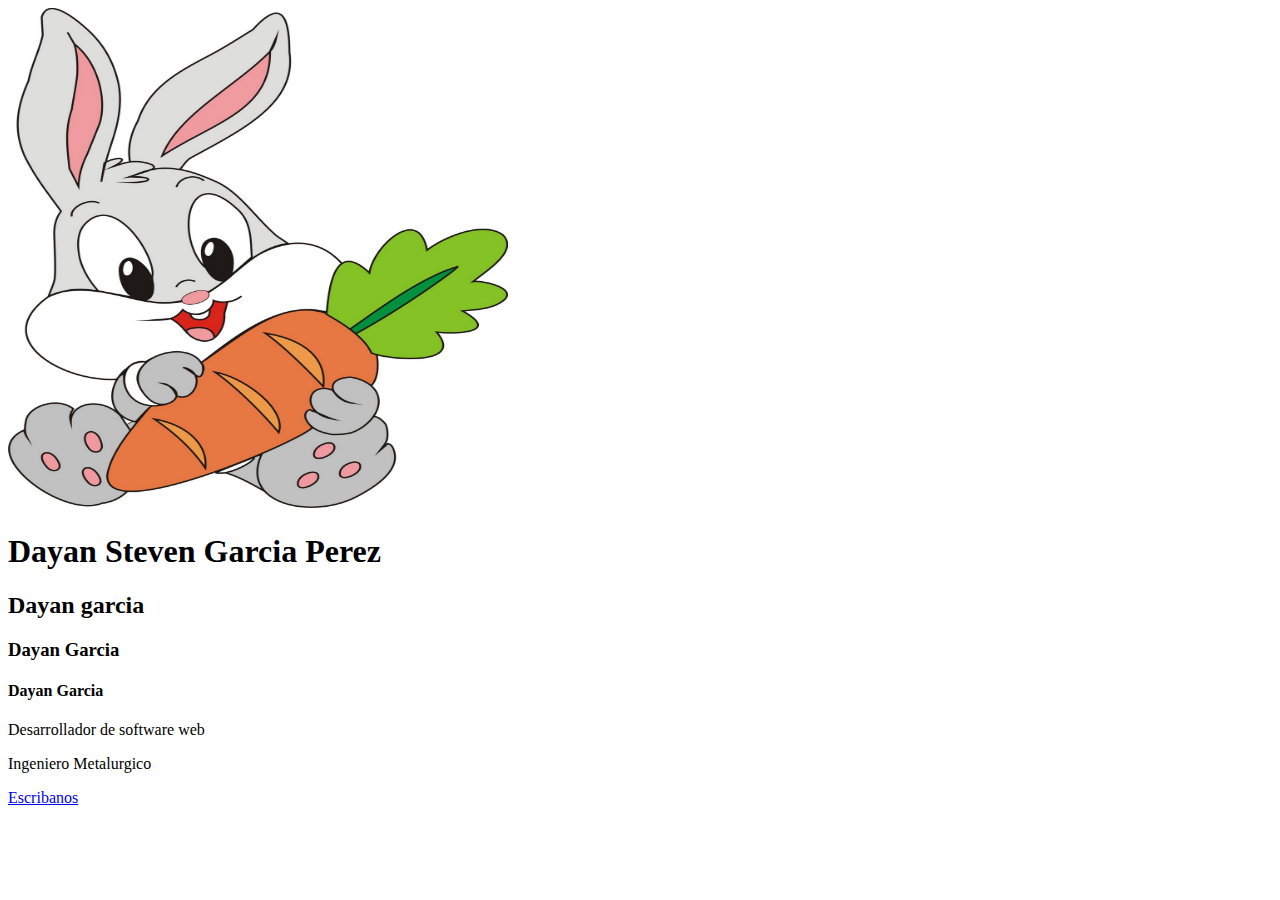
<file: index.html>
<!DOCTYPE html>
<html>
    <head>
        <title>Curriculum de Dayan Steven Garcia Perez</title>
    </head>
    <body>
        <img src="R.jpg" height="500px" width="500px" alt="Bos bony">
        <h1>Dayan Steven Garcia Perez</h1>
        <h2>Dayan garcia</h2>
        <h3>Dayan Garcia</h3>
        <h4>Dayan Garcia</h4>
        <p>Desarrollador de software web</p>
        <p>Ingeniero Metalurgico</p>
        <a href="contactenos.html" target="_top">Escribanos</a>
    </body>
</html>
</file>
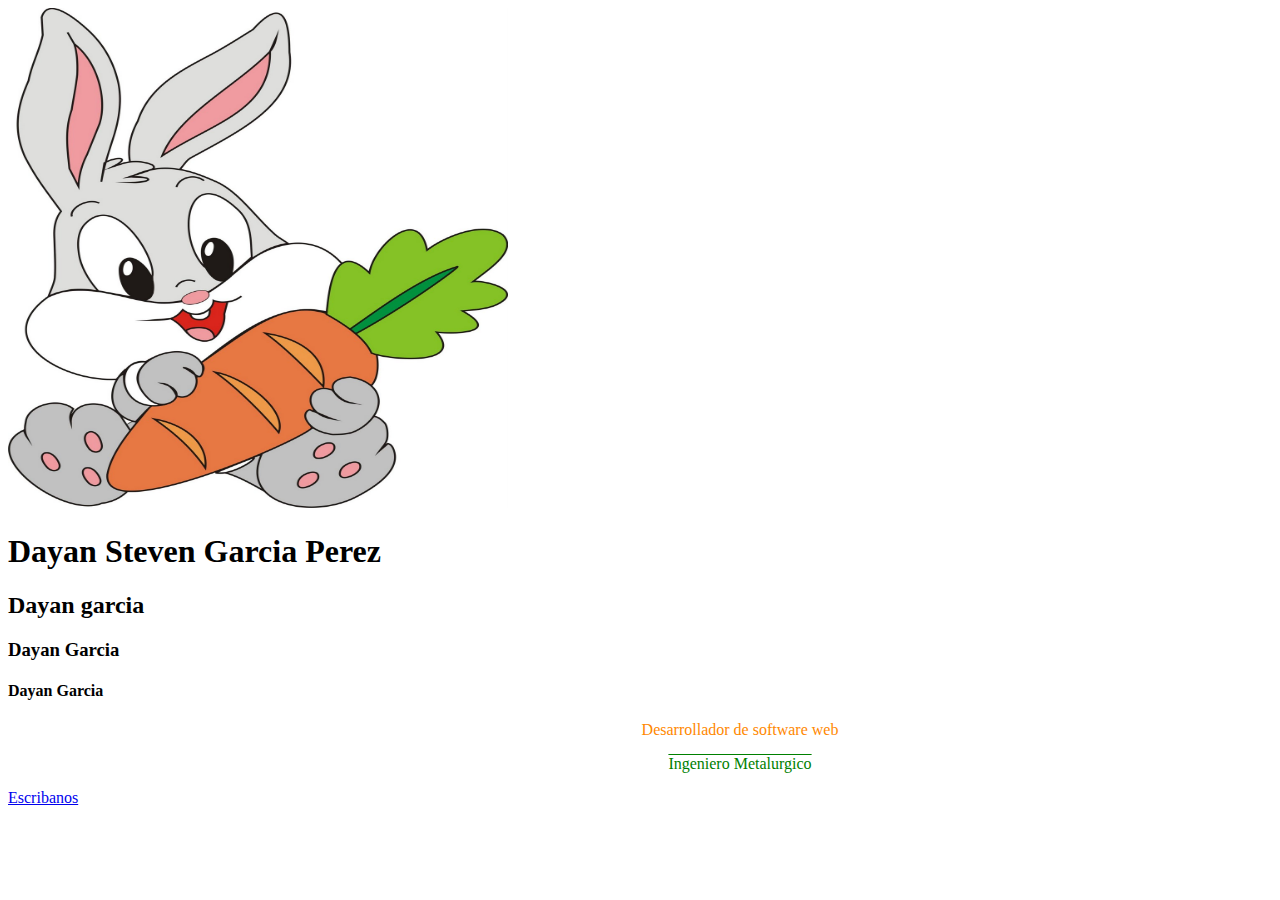
<file: inico/index.html>
<!DOCTYPE html>
<html>
    <head>
        <title>Curriculum de Dayan Steven Garcia Perez</title>
        <link rel="stylesheet" href="css/estilos.css">
    </head>
    <body>
        <img src="R.jpg" height="500px" width="500px" alt="Bos bony">
        <h1>Dayan Steven Garcia Perez</h1>
        <h2>Dayan garcia</h2>
        <h3>Dayan Garcia</h3>
        <h4>Dayan Garcia</h4>
        <p class="clase1">Desarrollador de software web</p>
        <p id="textpeque">Ingeniero Metalurgico</p>
        <a href="contactenos.html" target="_top">Escribanos</a>
    </body>
</html>
</file>
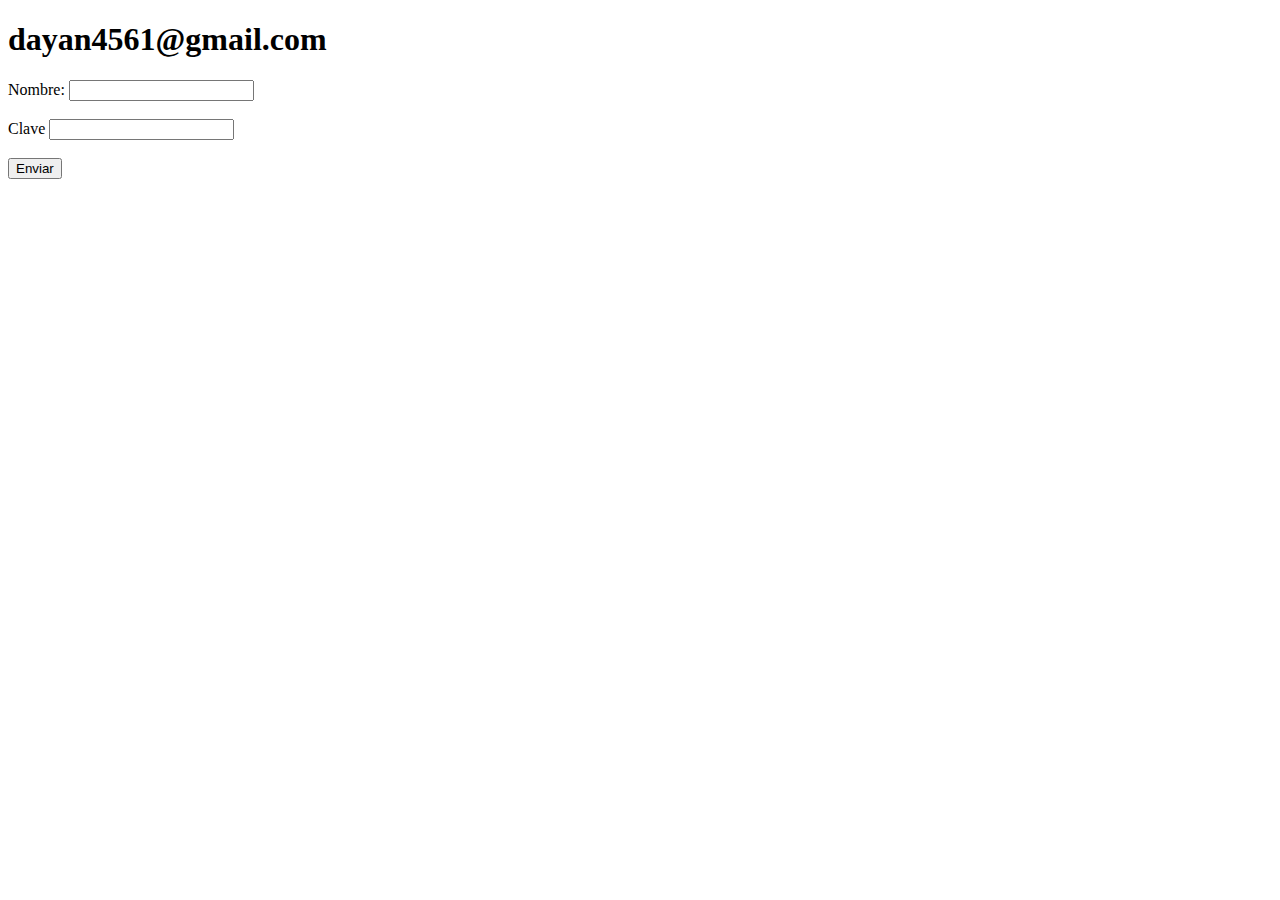
<file: inico/contactenos.html>
<!DOCTYPE html>
<html>
    <head>
        <title>Información de contacto</title>
    </head>
    <body>
        <h1>dayan4561@gmail.com</h1>
        <form action="http://35.193.82.16/submit.php" method="post">
            <label for="nombre">Nombre:</label>
            <input type="text" id="nombre" name="nombre">
            <br><br>
            <label for="clave">Clave</label>
            <input type="password" id="clave" name="clave">
            <br><br>
            <input type="submit" value="Enviar">

        </form>

    </body>
</html>
</file>
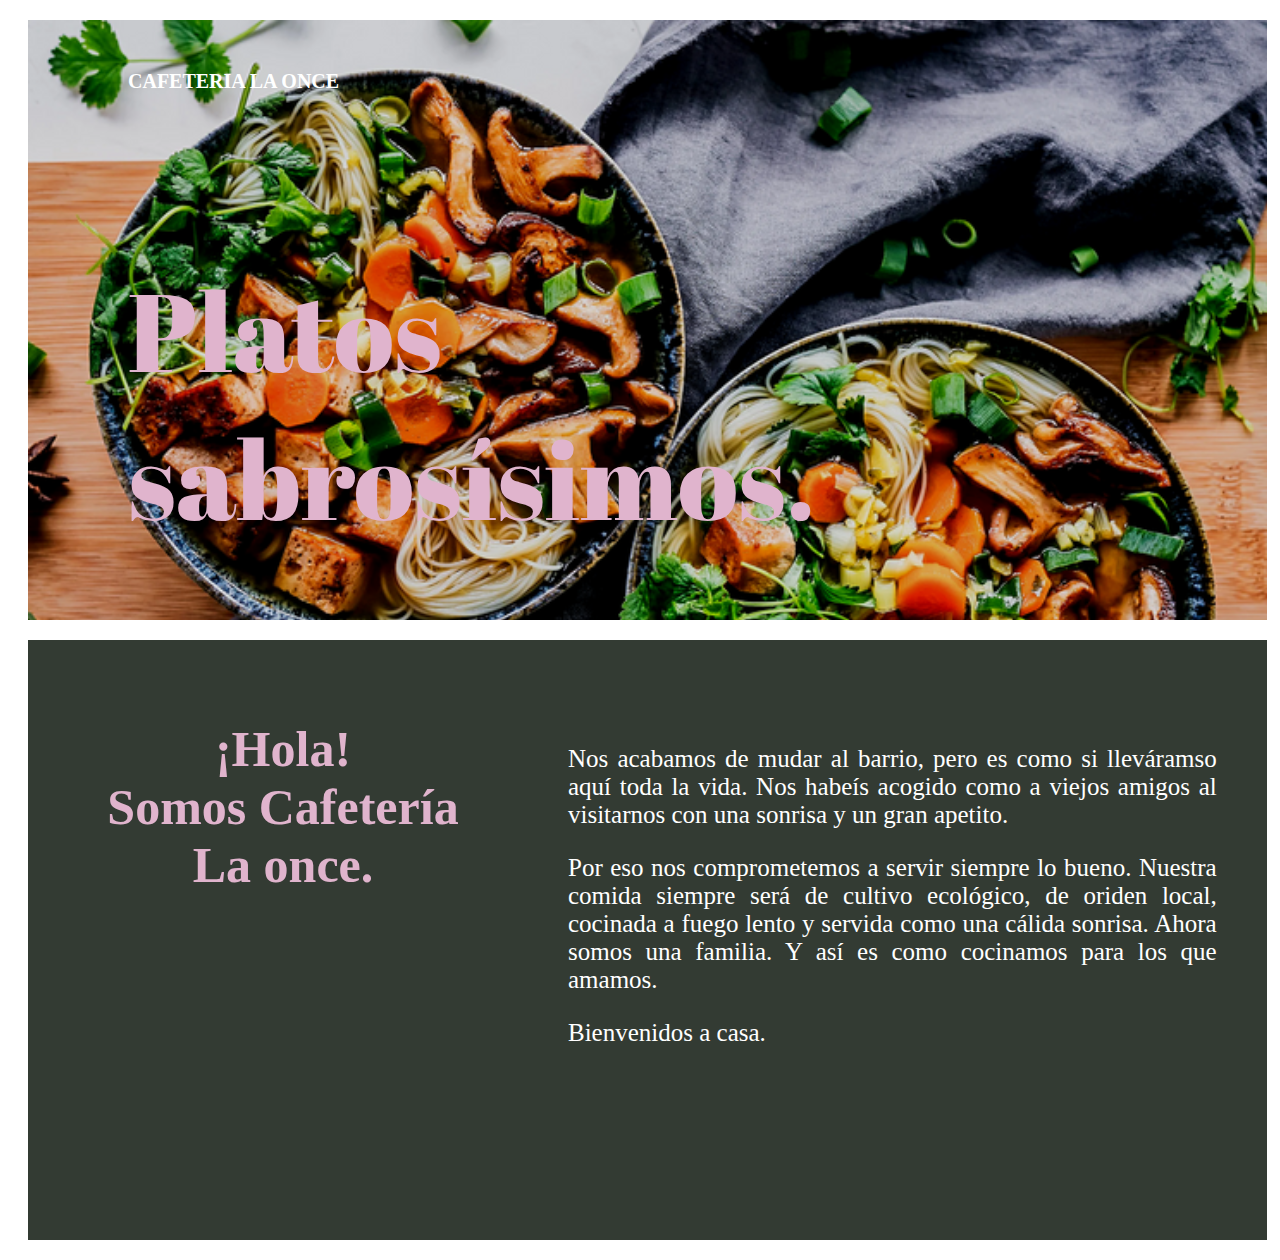
<file: proyecto de clase/pagina1.html>
<!DOCTYPE html>
<html lang="en">
<head>
    <meta charset="UTF-8">
    <meta name="viewport" content="width=device-width, initial-scale=1.0">
    <title>Document</title>
    <link rel="stylesheet" href="css/estilos.css">
    <link rel="preconnect" href="https://fonts.googleapis.com">
    <link rel="preconnect" href="https://fonts.gstatic.com" crossorigin>
    <link href="https://fonts.googleapis.com/css2?family=Abril+Fatface&display=swap" rel="stylesheet">
</head>
<body>
    <header>
        <h1 class="titulo1">CAFETERIA LA ONCE</h1>
        <p class="parrafo1 abril-fatface-regular">Platos <br>
            sabrosísimos.
        </p>
    </header>
    <section class="seccion2">
    <div class="grid-container">
      <div>
        <h1 class="parrafo2">¡Hola! <br> Somos Cafetería <br> La once.</h1>
      </div>
      <di class="parrafo3">
        <p>Nos acabamos de mudar al barrio, pero es 
            como si lleváramso aquí toda la vida. Nos
            habeís acogido como a viejos amigos al 
            visitarnos con una sonrisa y un gran apetito. 
        </p>
        <p>Por eso nos comprometemos a servir siempre
            lo bueno. Nuestra comida siempre será de 
            cultivo ecológico, de oriden local, cocinada
            a fuego lento y servida como una cálida 
            sonrisa. Ahora somos una familia. Y así es 
            como cocinamos para los que amamos.
        </p>
        <p>Bienvenidos a casa.
        </p>
      </di>
    </div>
    <section>
    
</body>
</html>
</file>
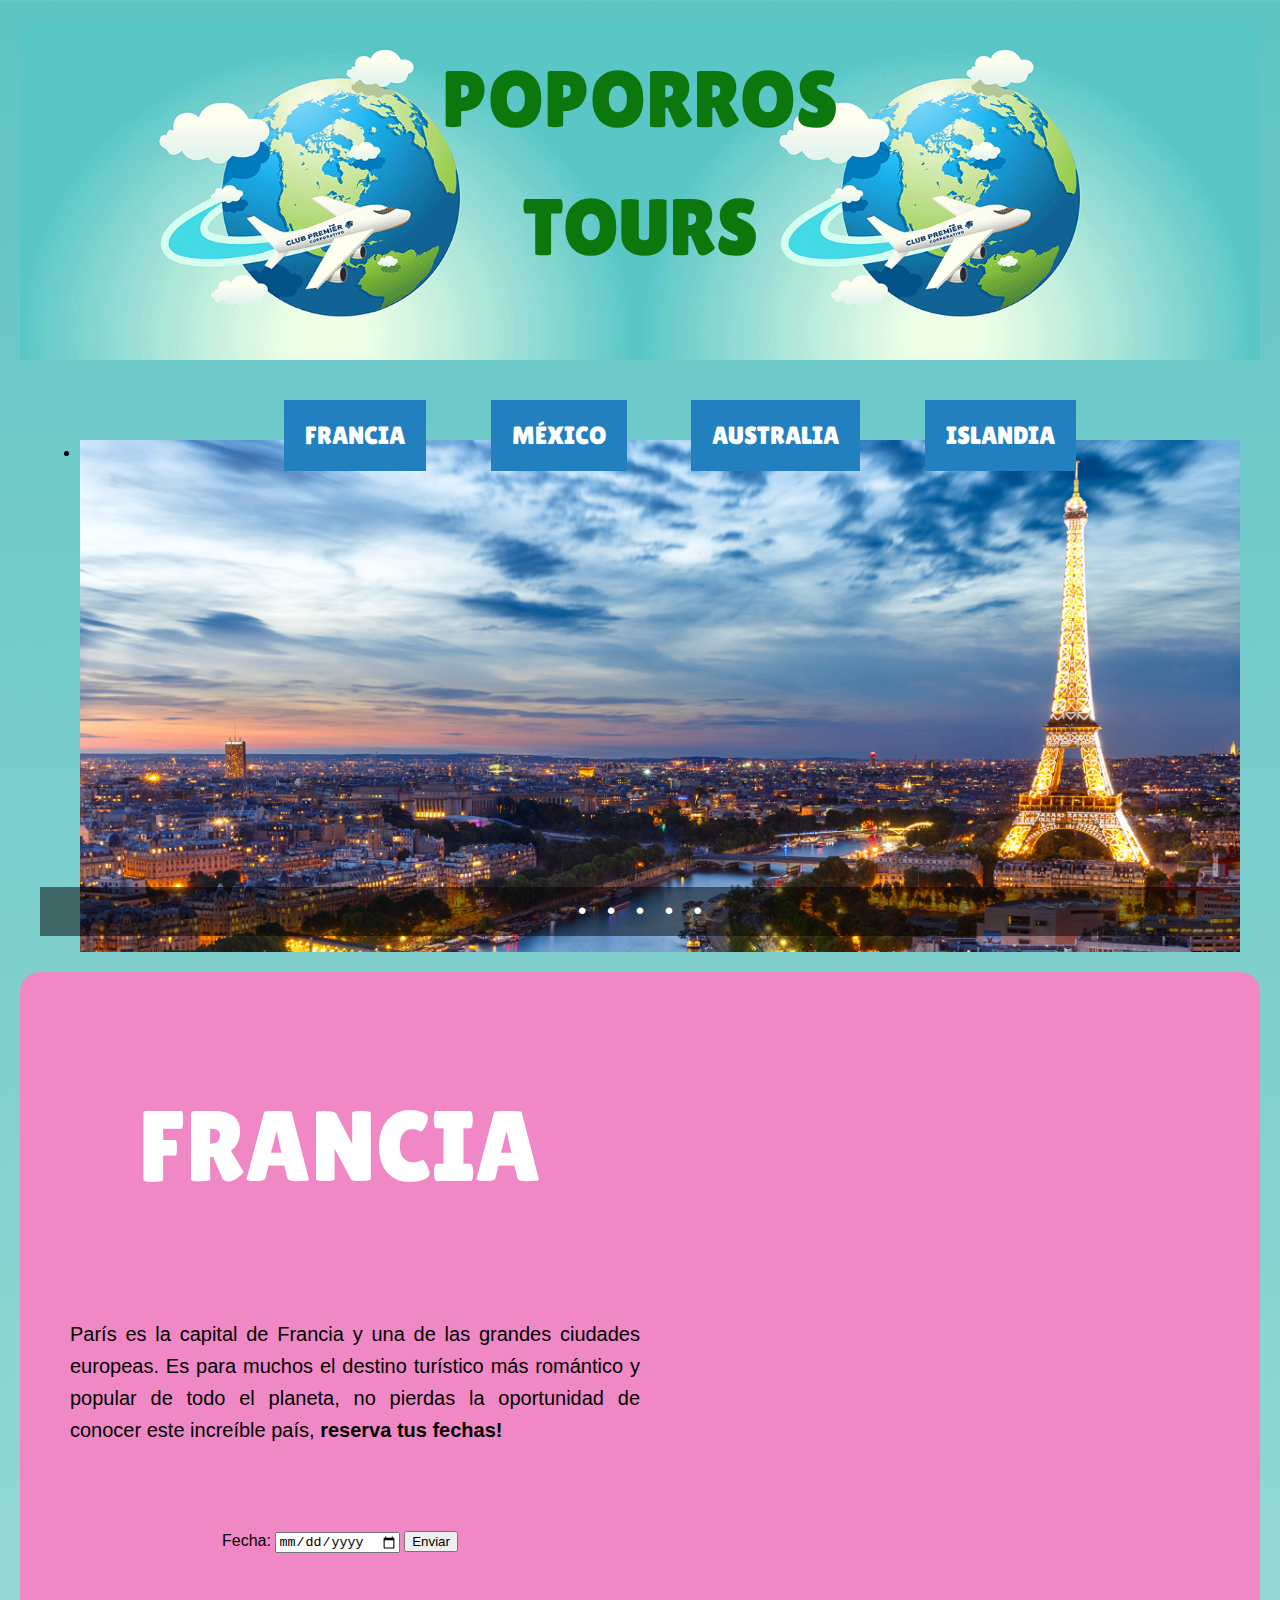
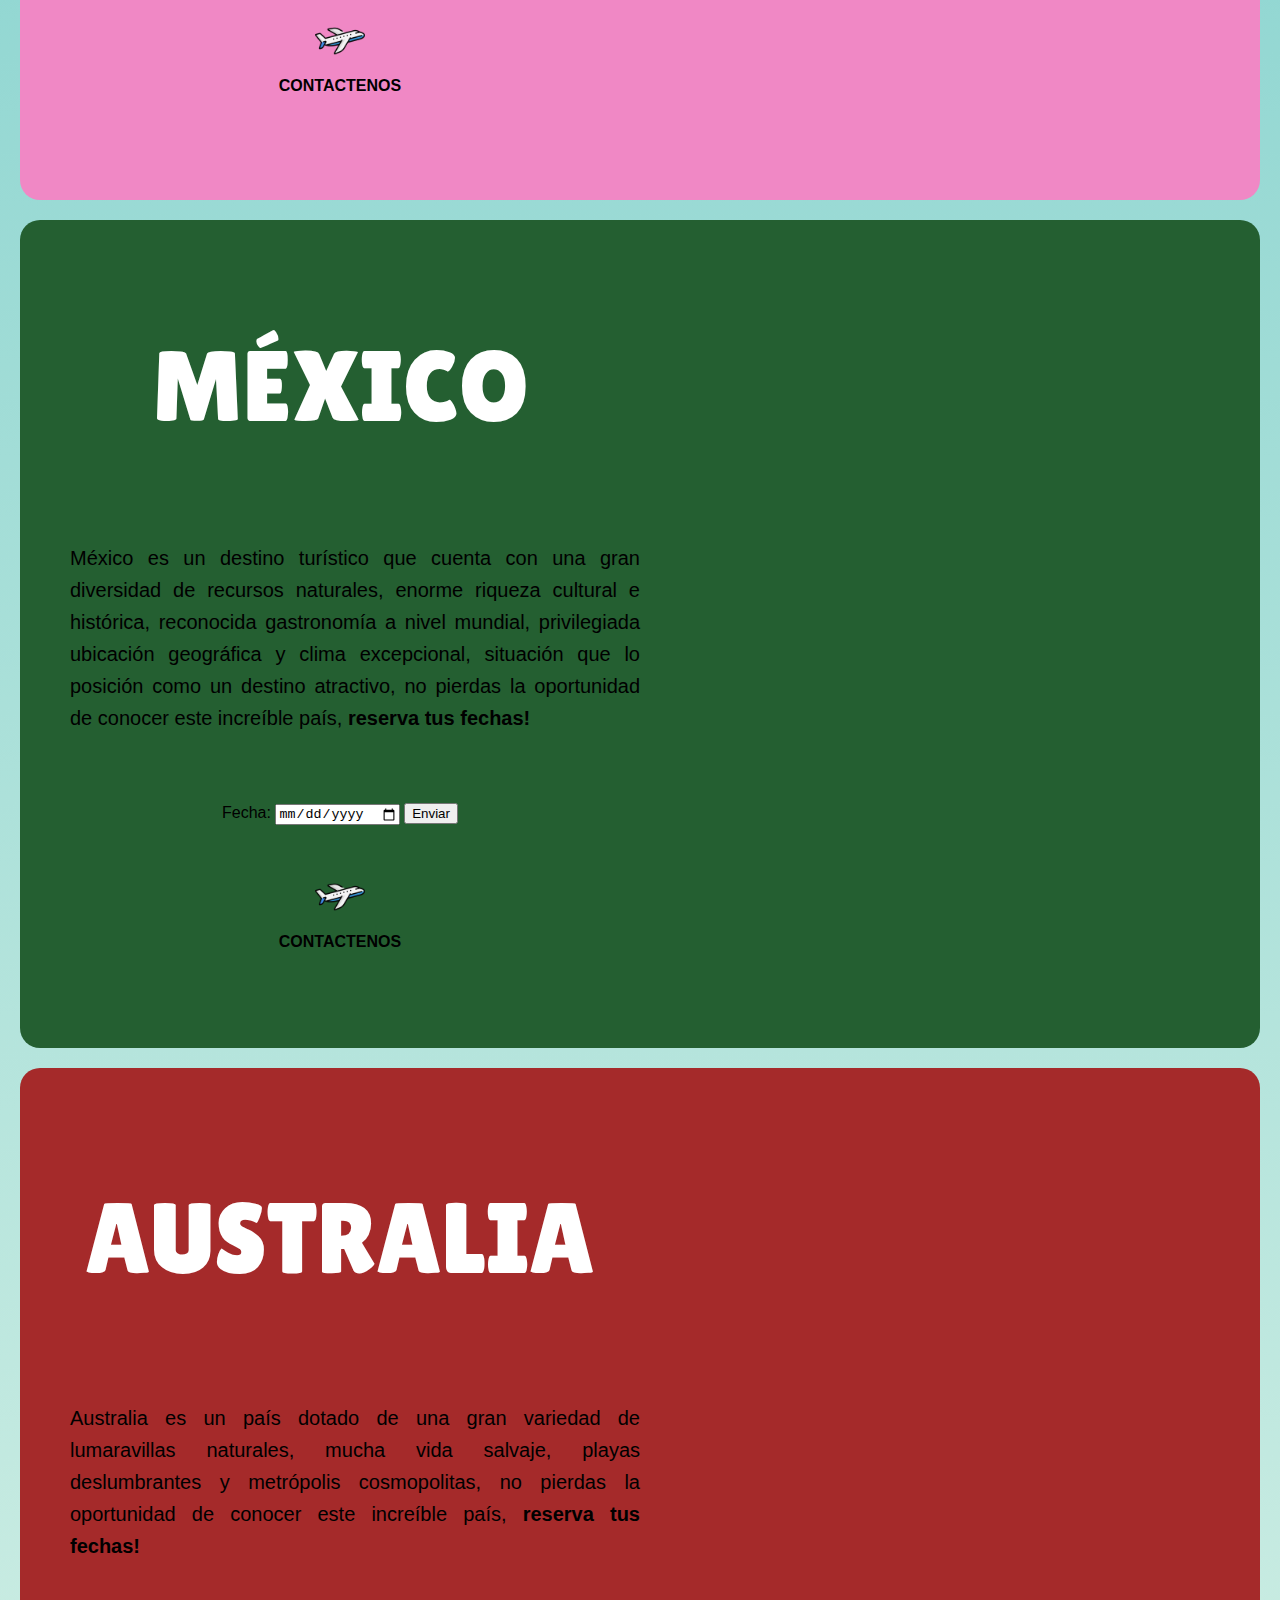
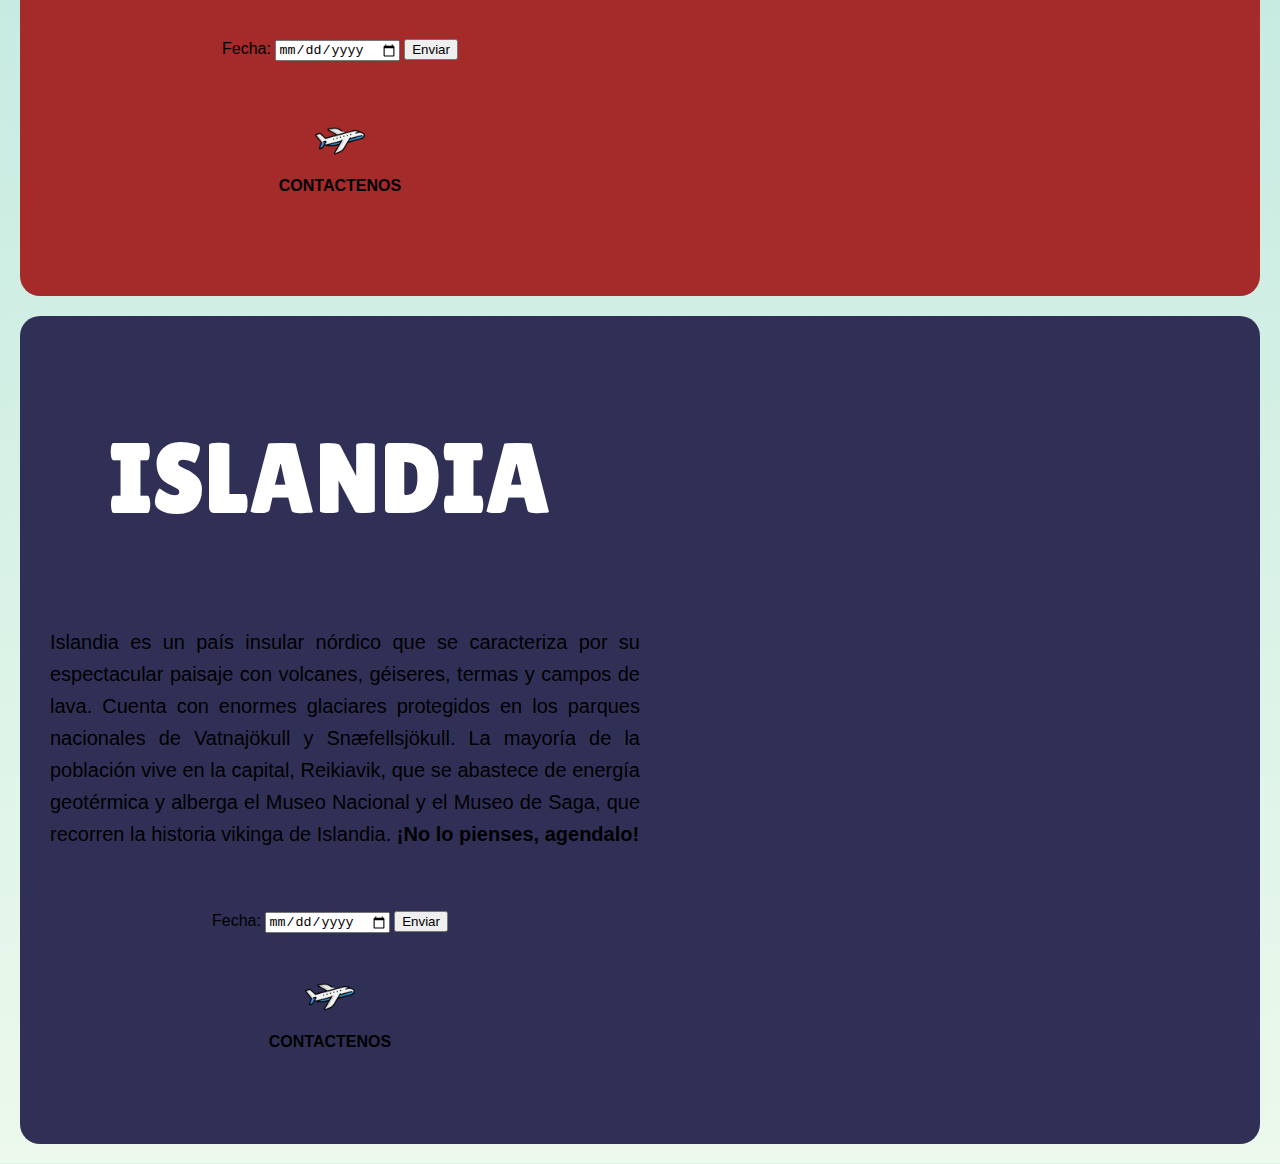
<file: turismo/turismo.html>
<!DOCTYPE html>
<html lang="es">

<head>
    <meta charset="UTF-8">
    <meta name="viewport" content="width=device-width, initial-scale=1.0">
    <title>Agencia de Viajes</title>
    <link rel="preconnect" href="https://fonts.googleapis.com">
    <link rel="preconnect" href="https://fonts.gstatic.com" crossorigin>
    <link href="https://fonts.googleapis.com/css2?family=Lilita+One&family=Lobster&display=swap" rel="stylesheet">
    <link rel="stylesheet" href="css/estilos.css">
</head>

<body>
    <!-- Contenido aquí -->
    <header>
        <h1 class="titulo lilita-one-regular">POPORROS <br> TOURS</h1>
    
    </header>

    <section id="about"> 
        <nav>
            <ul>
                <li><a class="caja lilita-one-regular" href="#francia">FRANCIA</a></li>
                <li><a class="caja lilita-one-regular" href="#mexico">MÉXICO</a></li>
                <li><a class="caja lilita-one-regular" href="#australia">AUSTRALIA</a></li>
                <li><a class="caja lilita-one-regular" href="#islandia">ISLANDIA</a></li>
            </ul>
        
    </section>

    <section id="slidering">
        <div class="wrapper">
            <div class="slider" id="slider">
              <ul class="slides">
                <li class="slide" id="slide1">
                  <a href="#">
                    <img src="../turismo/imagenes/francia 2.jpg" alt="photo 1">
                  </a>
                </li>
                <li class="slide" id="slide2">
                  <a href="#">
                    <img src="../turismo/imagenes/MEXICO.jpg" alt="photo 2">
                  </a>
                </li>
                <li class="slide" id="slide3">
                  <a href="#">
                    <img src="../turismo/imagenes/AUSTRALIA_2.jpg" alt="photo 3">
                  </a>
                </li>
                <li class="slide" id="slide4">
                  <a href="#">
                    <img src="../turismo/imagenes/NUEVA YORK.jpg" alt="photo 4">
                  </a>
                </li>
                <li class="slide" id="slide5">
                  <a href="#">
                     <img src="imagenes/ARGENTINA.jpg" alt="photo 5">
                  </a>
                </li>
                <li class="slide">
                  <a href="#">
                    <img src="imagenes/egipto.jpg" alt="photo 1">
                  </a>
                </li>
              </ul>
              <ul class="slider-controler">
                <li><a href="#slide1">&bullet;</a></li>
                <li><a href="#slide2">&bullet;</a></li>
                <li><a href="#slide3">&bullet;</a></li>
                <li><a href="#slide4">&bullet;</a></li>
                <li><a href="#slide5">&bullet;</a></li>
              </ul>
            </div>
          </div> 
    </section>

    <section class="paris" id="francia">
      <div class="contenedor">
        <div class="izquierda">
            <h2 class="titulos titulo lilita-one-regular">FRANCIA</h2>
            <p class="descripcion"> París es la capital de Francia y una de las grandes ciudades europeas. Es para muchos el destino turístico más romántico y popular de todo el planeta, no pierdas la oportunidad de conocer este increíble país, <strong>reserva tus fechas!</strong></p>
            <form>
                <label for="fecha">Fecha:</label>
                <input type="date" id="fecha" name="fecha">
                <input type="submit" value="Enviar">
    
            </form>
         <div> 
        <a href="contactenos.html"><img src="imagenes/avion.png" height="50px" width="50px" alt="Avioncito volador"></a>
        <p class="contacto"> <Strong>CONTACTENOS</Strong></p>
         </div> 
        </div>

        <div class="derecha">

            <iframe width="460" height="315" src="https://www.youtube.com/embed/1T4gHV7o_2Q?si=6Fb__rBne9tSkDU8" title="YouTube video player" frameborder="0" allow="accelerometer; autoplay; clipboard-write; encrypted-media; gyroscope; picture-in-picture; web-share" referrerpolicy="strict-origin-when-cross-origin" allowfullscreen></iframe>
            
        </div>
    </div>
    </section>

    <section class="mexico">
      <div class="contenedor" id="mexico">
        <div class="izquierda">
            <h2 class="titulos titulo lilita-one-regular">MÉXICO</h2>
            <p class="descripcion"> México es un destino turístico que cuenta con una gran diversidad de recursos naturales, enorme riqueza cultural e histórica, reconocida gastronomía a nivel mundial, privilegiada ubicación geográfica y clima excepcional, situación que lo posición como un destino atractivo, no pierdas la oportunidad de conocer este increíble país, <strong>reserva tus fechas!</strong></p>
            <form>
                <label for="fecha">Fecha:</label>
                <input type="date" id="fecha" name="fecha">
                <input type="submit" value="Enviar">
    
            </form>
         <div> 
        <a href="contactenos.html"><img src="imagenes/avion.png" height="50px" width="50px" alt="Avioncito volador"></a>
        <p class="contacto"> <Strong>CONTACTENOS</Strong></p>
         </div> 
        </div>

        <div class="derecha">

            <iframe width="560" height="315" src="https://www.youtube.com/embed/bKXH6llCi5A?si=t92B9Kb3Yfg71TLa" title="YouTube video player" frameborder="0" allow="accelerometer; autoplay; clipboard-write; encrypted-media; gyroscope; picture-in-picture; web-share" referrerpolicy="strict-origin-when-cross-origin" allowfullscreen></iframe>
        </div>
    </div>
    </section>

    <section class="australia" id="australia">
      <div class="contenedor">
        <div class="izquierda">
            <h2 class="titulos titulo lilita-one-regular">AUSTRALIA</h2>
            <p class="descripcion"> Australia es un país dotado de una gran variedad de lumaravillas naturales, mucha vida salvaje, playas deslumbrantes y metrópolis cosmopolitas, no pierdas la oportunidad de conocer este increíble país, <strong>reserva tus fechas!</strong></p>
            <form>
                <label for="fecha">Fecha:</label>
                <input type="date" id="fecha" name="fecha">
                <input type="submit" value="Enviar">
    
            </form>
         <div> 
        <a href="contactenos.html"><img src="imagenes/avion.png" height="50px" width="50px" alt="Avioncito volador"></a>
        <p class="contacto"> <Strong>CONTACTENOS</Strong></p>
         </div> 
        </div>

        <div class="derecha">

            <iframe width="560" height="315" src="https://www.youtube.com/embed/wphjiSEm2Ds?si=MC5ZGao4XnDjpZGQ" title="YouTube video player" frameborder="0" allow="accelerometer; autoplay; clipboard-write; encrypted-media; gyroscope; picture-in-picture; web-share" referrerpolicy="strict-origin-when-cross-origin" allowfullscreen></iframe>

        </div>
    </div>
    </section>

    <section>
      <div class="contenedor islandia" id="islandia">
        <div class="izquierda">
            <h2 class="titulos titulo lilita-one-regular">ISLANDIA</h2>
            <p class="descripcion"> Islandia es un país insular nórdico que se caracteriza por su espectacular paisaje con volcanes, géiseres, termas y campos de lava. Cuenta con enormes glaciares protegidos en los parques nacionales de Vatnajökull y Snæfellsjökull. La mayoría de la población vive en la capital, Reikiavik, que se abastece de energía geotérmica y alberga el Museo Nacional y el Museo de Saga, que recorren la historia vikinga de Islandia. <strong>¡No lo pienses, agendalo!</strong></p>
            <form>
                <label for="fecha">Fecha:</label>
                <input type="date" id="fecha" name="fecha">
                <input type="submit" value="Enviar">
    
            </form>
         <div> 
        <a href="contactenos.html"><img src="imagenes/avion.png" height="50px" width="50px" alt="Avioncito volador"></a>
        <p class="contacto"> <Strong>CONTACTENOS</Strong></p>
         </div> 
        </div>
        <div class="derecha">
            <iframe width="560" height="315" src="https://www.youtube.com/embed/HyHaj6S9Sqc?si=NN6CJWUPXXa23fU3" title="YouTube video player" frameborder="0" allow="accelerometer; autoplay; clipboard-write; encrypted-media; gyroscope; picture-in-picture; web-share" referrerpolicy="strict-origin-when-cross-origin" allowfullscreen></iframe>    
        </div>
    </div>
    </section>
</body>
</file>
<file: inico/css/estilos.css>
p {
    color:green; margin-left:200px; text-align: center; 
}
.clase1 {
    color: rgb(255, 136, 0);
}
#textpeque {
    text-decoration-line: overline;
}
.contenedor {
   display: flex;
   justify-content: center;
}
.titulo1{
    text-align: center;
}
.caja {
    color: white;
    width: 400px;
    height: auto;
    background-color: rgb(125, 125, 221);
    border: 5px solid rgb(125, 125, 221); 
    padding: 20px;
    margin: 20px;
}
.grid-container {
    text-align: center;
    display: grid;
    grid-template-columns: auto auto auto;
    gap: 10px;
}
@media(max-width: 600px) { /*@media: regla para aplicar estilos según las caracteristicas de la pantalla*/
    .grid-container { /*max-width: aplica estilos si el ancho de la pantalla es menor */
        flex-direction: column;
    }
}
</file>
<file: proyecto de clase/css/estilos.css>
header{
    display: grid;
    width: 98%;
    height: 600px;
    background-image: url("../imagenes/seccion1.png");
    background-repeat: no-repeat ;
    background-size: cover;
    background-blend-mode: multiply;
    margin: 20px;
}
.titulo1 {
    margin-left: 100px;
    font-size: 20px;
    color: white;
    margin-top: 50px;
}
.parrafo1{
    color: rgb(224, 180, 205);
    margin-left: 100px;
    margin-top: 150px;
}
.abril-fatface-regular {
        font-family: "Abril Fatface", serif;
        font-weight: 400;
        font-style: normal;
        font-size: 110px;
}
.grid-container {
    text-align: center;
    display: grid;
    grid-template-columns: 500px 1fr;
    gap: 10px;
}
.seccion2{
    display: grid;
    width: 98%;
    height: 600px;
    background-color: rgb(51, 59, 51);
    background-repeat: no-repeat ;
    background-size: cover;
    background-blend-mode: multiply;
    margin: 20px;
}
.parrafo2{
    color: rgb(224, 180, 205);
    margin-left: 10px;
    margin-top: 80px;
    font-size: 50px;
}
.parrafo3{
    color: white;
    margin-left: 30px;
    margin-top: 80px;
    font-size: 25px;
    text-align: justify;
    margin-right: 50px;

}
</file>
<file: turismo/css/estilos.css>
body {
    font-family: Arial, sans-serif;
    line-height: 1.6;
    margin: 0;
    padding: 0;
    background: linear-gradient(#60c4c4, rgb(236,249,236));
}

.lilita-one-regular {
    font-family: "Lilita One", sans-serif;
    font-weight: 400;
    font-style: normal;

}

header {
    background-image: url(../imagenes/2.gif);
    color: rgb(12, 119, 12);
    padding: 15px 0;
    text-align: center;
    background-size: 50%;
    margin: 20px;
    max-width: 100vw;
}

.titulo {
    margin-top: 0px;
}

h1 {
    font-size: 80px;
}

nav ul {
    position: absolute;
    width: 100%;
    z-index: 200;
    margin-left: 0%;
    margin-right: 25%;
    list-style: none;
    padding: 0;
}

nav ul li {
    display: inline;
    margin: 0 10px;
}

nav ul li a {
    color: #070606;
    text-decoration: none;
    /*  aca comentarios    */
}

a:hover {
    background-color: rgb(12, 119, 12);
    color: black;
}

#about {
    padding: 20px;
    text-align: center;
    margin: 20px;
	align-items: center;
}

#about h2 {
    margin-top: 0;
}

.gallery {
    display: flex;
    flex-wrap: wrap;
    gap: 20px;
    justify-content: center;
}

.project {
    width: 300px;
    padding: 10px;
    background: #fff;
    border: 1px solid #ddd;
    text-align: center;
}

.project img {
    max-width: 100%;
    height: auto;
}

#contact {
    padding: 20px;
}
.caja {
    color: white;
    width: 400px;
    height: 200px;
    background-color: rgb(34, 128, 190);
    border: 1px solid rgb(34, 128, 190); 
    padding: 20px;
    margin: 20px;
    font-size: 25px;
}
@keyframes slide {
	0% { transform: translateX(0); }
	10% { transform: translateX(0); }

	15% { transform: translateX(-100%); }
	30% { transform: translateX(-100%); }

	35% { transform: translateX(-200%); }
	50% { transform: translateX(-200%); }

	55% { transform: translateX(-300%); }
	70% { transform: translateX(-300%); }

	75% { transform: translateX(-400%); }
	90% { transform: translateX(-400%); }

	95% { transform: translateX(-500%); }
	100% { transform: translateX(-500%); }
}

* { box-sizing: border-box; }

html { scroll-behavior: smooth; }

body {
	font-family: sans-serif;
}

.wrapper {
	max-width: 1200px;
	margin: 20px auto;
}

#slidering {
margin-left: 20px;
margin-right: 20px;
}

.slider {
	position: relative;
}

.slides {
	position: relative;
	display: flex;
	overflow: hidden;
}

.slide {
    height: 40vw;
	width: 100vw;
	flex-shrink: 0;
	animation-name: slide;
	animation-duration: 20s;
	animation-iteration-count: infinite;
	animation-timing-function: linear;
}

.slides:hover .slide {
	animation-play-state: paused;
}

.slide img {
	width: 100%;
	vertical-align: top;
}

.slide a {
	width: 100%;
	display: inline-block;
	position: relative;
}


.slide:target {
	animation-name: none;
	position: absolute;
	left: 0;
	top: 0;
	right: 0;
	bottom: 0;
	z-index: 50;
}

.slider-controler {
	position: absolute;
	left: 0;
	right: 0;
	bottom: 0;
	text-align: center;
	padding: 5px;
	background-color: rgba(0,0,0,0.5);
	z-index: 100;
}

.slider-controler li {
	margin: 0 0.5rem;
	display: inline-block;
	vertical-align: top;
}

.slider-controler a {
	display: inline-block;
	vertical-align: top;
	text-decoration: none;
	color: white;
	font-size: 1.5rem;
}

@media only screen and (min-width: 1200px) {
	.slide {
		width: 1200px;
	}

	.caption {
		font-size: 96px;
		bottom: 96px;
		right: 50px;
	}
}







.paris {
    background-color: rgb(240, 136, 197);
	border-radius: 20px;
	margin: 20px;
}
.mexico {
	background-color: #245f31;
	border-radius: 20px;
	margin: 20px;
}
.australia {
	background-color: brown;
	border-radius: 20px;
	margin: 20px;
}
.islandia {
	background-color: rgb(48, 48, 87);
	border-radius: 20px;
}

.contenedor {
    height: 92vh;
    display: grid;
    grid-template-columns: 1fr 1fr;
    align-items: center;
	margin: 20px;
	border-radius: 20px;
}

.izquierda {
    
    display: grid;
    align-items: center;
    text-align:justify;
    height: 80vh;
    text-align: center;
    justify-items: center;
  
}

.derecha {
    display: grid;
    align-items: center;
    justify-content: center;
    align-items: center; 

}

.titulos {
    font-size: 100PX;
    padding-top: 0px;
    margin: 10px;
	color: white;
}
.descripcion {
    font-size: 20px;
	text-align: justify;
	margin-left: 30px;

}

img {
    padding-bottom: 0px;
}

.contacto {
    margin-top: 0px;
}

.social-icons {
    list-style: none;
    display: flex;
    gap: 15px; /* Espacio entre los iconos */
    padding: 0; /* Sin padding */
    margin: 0; /* Sin margin */
}

.social-icons li {
    font-size: 24px; /* Tamaño del icono */
}

.social-icons a {
    text-decoration: none;
    color: #333; /* Color del icono */
    transition: color 0.3s; /* Efecto de transición */
}

.social-icons a:hover {
    color: #007bff; /* Color al pasar el ratón */
}

.contenedorcon {
    display: flex;
    flex-direction: column;
    text-align: center;
    gap: 50px;
    align-items: center;
    justify-items: center;
    margin-top: 100px;
}

i {
    margin: 20px;
    padding: 10px;
    font-size: 30px;
    border-radius: 50%;
    color: black;
    box-shadow: 5px 5px 5px rgb(0, 0, 0, .35);
    transition: 0.5s ease;
}

.fa-youtube:hover {

    background-color: red;
    color: white;

}

.fa-facebook:hover {

    background-color: rgb(68, 0, 255);
    color: white;
    
}

.fa-twitter:hover {

    background-color: rgb(68, 0, 255);
    color: white;
    
}

.fa-tiktok:hover {

    background-color: rgb(69, 4, 71);
    color: white;
    
}
</file>
